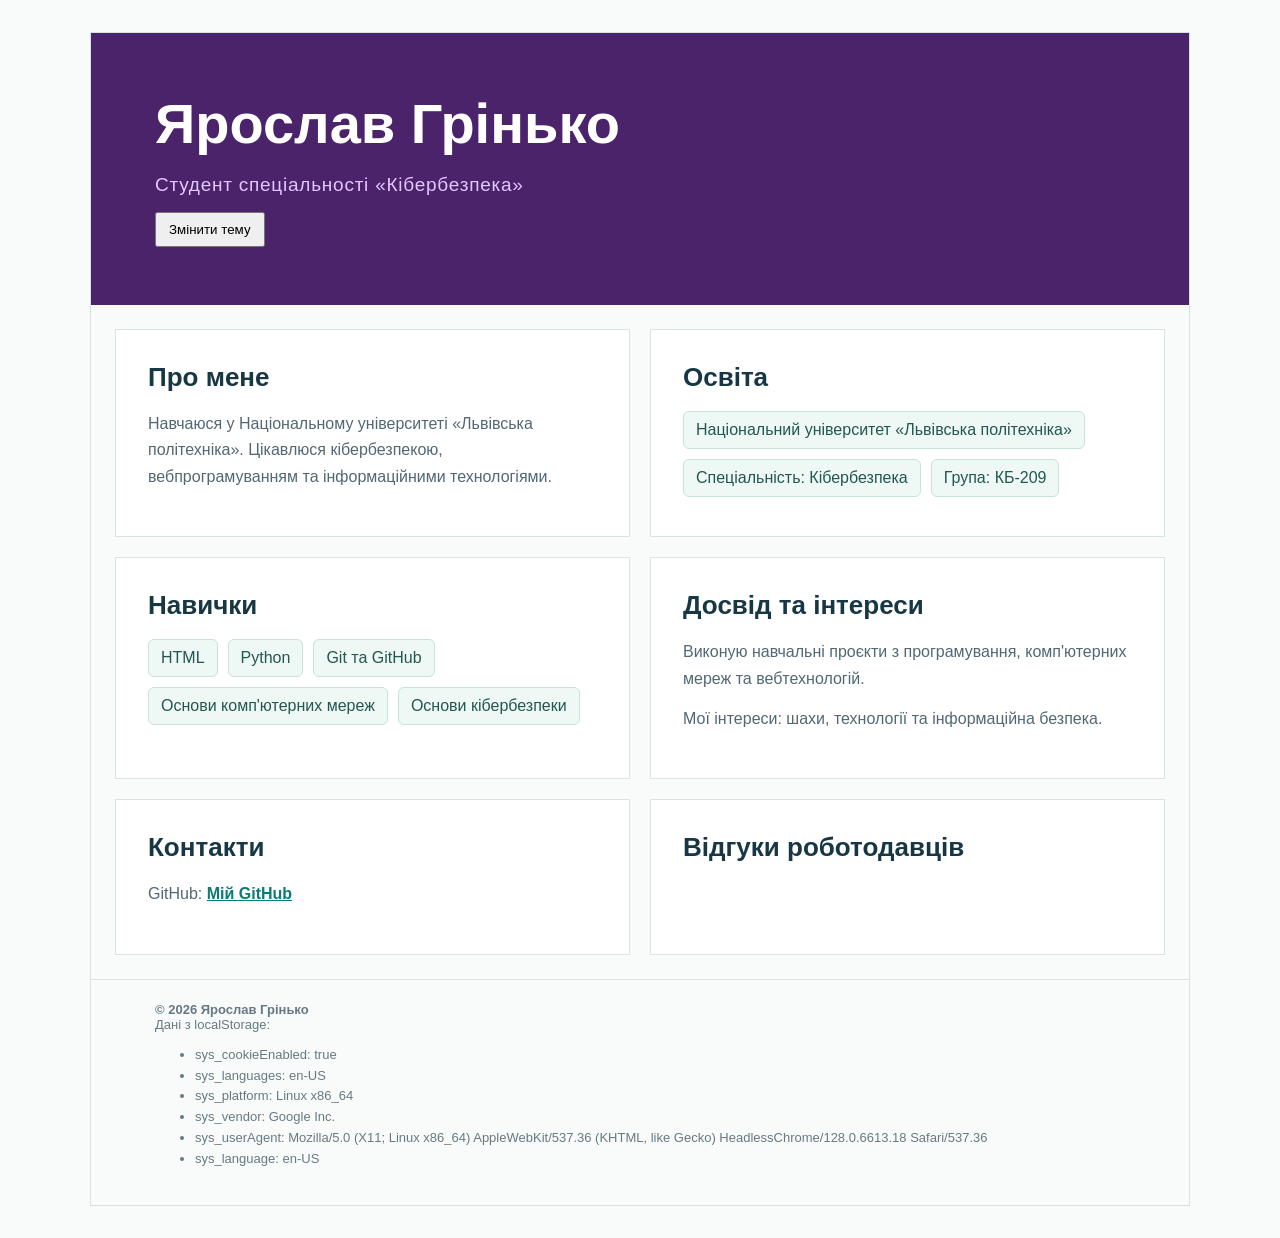
<file: index.html>
<!DOCTYPE html>
<html lang="uk">
<head>
    <meta charset="UTF-8">
    <meta name="viewport" content="width=device-width, initial-scale=1.0">
    <title>Резюме Ярослава Грінька</title>
    <link rel="stylesheet" href="styles.css">
    <style>
        .subtitle { letter-spacing: 0.04em; }
    </style>
</head>

<body class="page-shell">

    <header class="hero" id="top">
        <h1>Ярослав Грінько</h1>
        <p class="subtitle">Студент спеціальності «Кібербезпека»</p>
        <button id="theme-toggle" type="button">Змінити тему</button>
    </header>

    <main class="content-grid">

        <section class="panel" id="about">
            <h2>Про мене</h2>
            <p>
                Навчаюся у Національному університеті «Львівська політехніка».
                Цікавлюся кібербезпекою, вебпрограмуванням та інформаційними технологіями.
            </p>
        </section>

        <section class="panel">
            <h2>Освіта</h2>
            <ul>
                <li>Національний університет «Львівська політехніка»</li>
                <li>Спеціальність: Кібербезпека</li>
                <li>Група: КБ-209</li>
            </ul>
        </section>

        <section class="panel">
            <h2>Навички</h2>
            <ul>
                <li>HTML</li>
                <li>Python</li>
                <li>Git та GitHub</li>
                <li>Основи комп'ютерних мереж</li>
                <li>Основи кібербезпеки</li>
            </ul>
        </section>

        <section class="panel">
            <h2>Досвід та інтереси</h2>
            <p>
                Виконую навчальні проєкти з програмування, комп'ютерних мереж
                та вебтехнологій.
            </p>
            <p>
                Мої інтереси: шахи, технології та інформаційна безпека.
            </p>
        </section>

        <section class="panel" id="contact">
            <h2>Контакти</h2>
            <p>
                GitHub:
                <a href="https://github.com/yaroslavhrinkokb2025-star">
                    Мій GitHub
                </a>
            </p>
        </section>

        <section class="panel" id="reviews">
            <h2>Відгуки роботодавців</h2>
            <div id="reviews-list"></div>
        </section>
    </main>

    <footer>
        <p style="font-weight: 600">© 2026 Ярослав Грінько</p>
        <p>Дані з localStorage:</p>
        <ul id="storage-info"></ul>
    </footer>

    <div id="feedback-modal" class="modal">
        <div class="modal-content">
            <button id="feedback-close" type="button">Закрити</button>
            <h2>Зворотний зв’язок</h2>
            <form action="https://formspree.io/f/mwllwany" method="POST">
                <label>Ім’я <input type="text" name="name"></label>
                <label>Email <input type="email" name="email"></label>
                <label>Номер телефону <input type="tel" name="phone"></label>
                <label>Повідомлення <textarea name="message"></textarea></label>
                <button type="submit">Надіслати</button>
            </form>
        </div>
    </div>

    <script src="script.js"></script>
</body>
</html>
</file>
<file: styles.css>
* { box-sizing: border-box; }
body {
    margin: 0;
    font-family: Arial, sans-serif;
    color: #20313e;
    background: #edf2f4;
}
a { color: #087c75; }

.page-shell {
    max-width: 1100px;
    margin: 32px auto;
    border: 1px solid #d6e1e4;
    background: #f9fbfa;
}

.hero {
    padding: 58px 64px;
    color: #fff;
    background: #4a236b;
}

h1 {
    margin: 0 0 18px;
    font-size: 56px;
}

.hero p {
    margin: 0;
    color: #e5c7ff;
    font-size: 19px;
}

.content-grid {
    display: grid; 
    grid-template-columns: 1fr 1fr;
    gap: 20px;
    padding: 24px;
}

.panel {
    padding: 32px;
    border: 1px solid #d8e4e5;
    background: #fff;
}

.about { border-left: 4px solid #4bad9f; }

h2 {
    margin: 0 0 18px;
    color: #173744;
    font-size: 26px;
}

.panel p {
    margin: 0 0 14px;
    color: #526774;
    line-height: 1.65;
}

.panel ul {
    display: flex;
    flex-wrap: wrap;
    gap: 10px;
    margin: 0;
    padding: 0;
    list-style: none;
}

.panel li {
    padding: 9px 12px;
    border: 1px solid #c8e2dc;
    border-radius: 6px;
    background: #eef8f5;
    color: #24574e;
}

a[href^="https://"] {
    font-weight: 700;
}

a:hover { color: #0baca0; }
a:focus { outline: 2px solid #4bad9f; }

footer {
    padding: 22px 64px;
    border-top: 1px solid #d8e4e5;
    color: #667983;
    font-size: 13px;
}

footer p { margin: 0; }

@media (max-width: 700px) {
    .page-shell { width: 100%; margin: 0; border: 0; }
    .hero { padding: 40px 26px; }
    h1 { font-size: 38px; }
    .hero p { font-size: 16px; }
    .content-grid { grid-template-columns: 1fr; gap: 16px; padding: 16px; }
    .panel { padding: 26px; }
    footer { padding: 22px 26px; }
}

#storage-info {
    overflow-wrap: anywhere;
    line-height: 1.6;
}

#reviews-list {
    display: grid;
    gap: 12px;
}

.review {
    padding: 14px;
    border: 1px solid #d8e4e5;
}

.review h3 {
    margin: 0 0 8px;
    font-size: 17px;
}

#theme-toggle {
    margin-top: 16px;
    padding: 8px 12px;
}

.modal {
    display: none;
    position: fixed;
    inset: 0;
    background: rgba(0, 0, 0, 0.6);
    align-items: center;
    justify-content: center;
}

.modal-content {
    width: min(90%, 420px);
    padding: 24px;
    background: white;
}

.modal-content label {
    display: block;
    margin-top: 12px;
}

.modal-content input,
.modal-content textarea {
    display: block;
    width: 100%;
    margin-top: 4px;
    padding: 8px;
}

.modal-content button {
    margin-top: 16px;
    padding: 8px 16px;
}

body.dark-mode {
    background: #17232c;
    color: #f2f5f6;
    border-color: #3b4d57;
}

body.dark-mode .panel,
body.dark-mode .modal-content {
    background: #263842;
    color: #f2f5f6;
    border-color: #50616b;
}

body.dark-mode h2,
body.dark-mode .panel p {
    color: #f2f5f6;
}

body.dark-mode footer {
    border-color: #50616b;
    color: #f2f5f6;
}

body.dark-mode .panel li {
    background: #344a54;
    color: #f2f5f6;
    border-color: #50616b;
}

body.dark-mode a {
    color: #8ee4d9;
}
</file>
